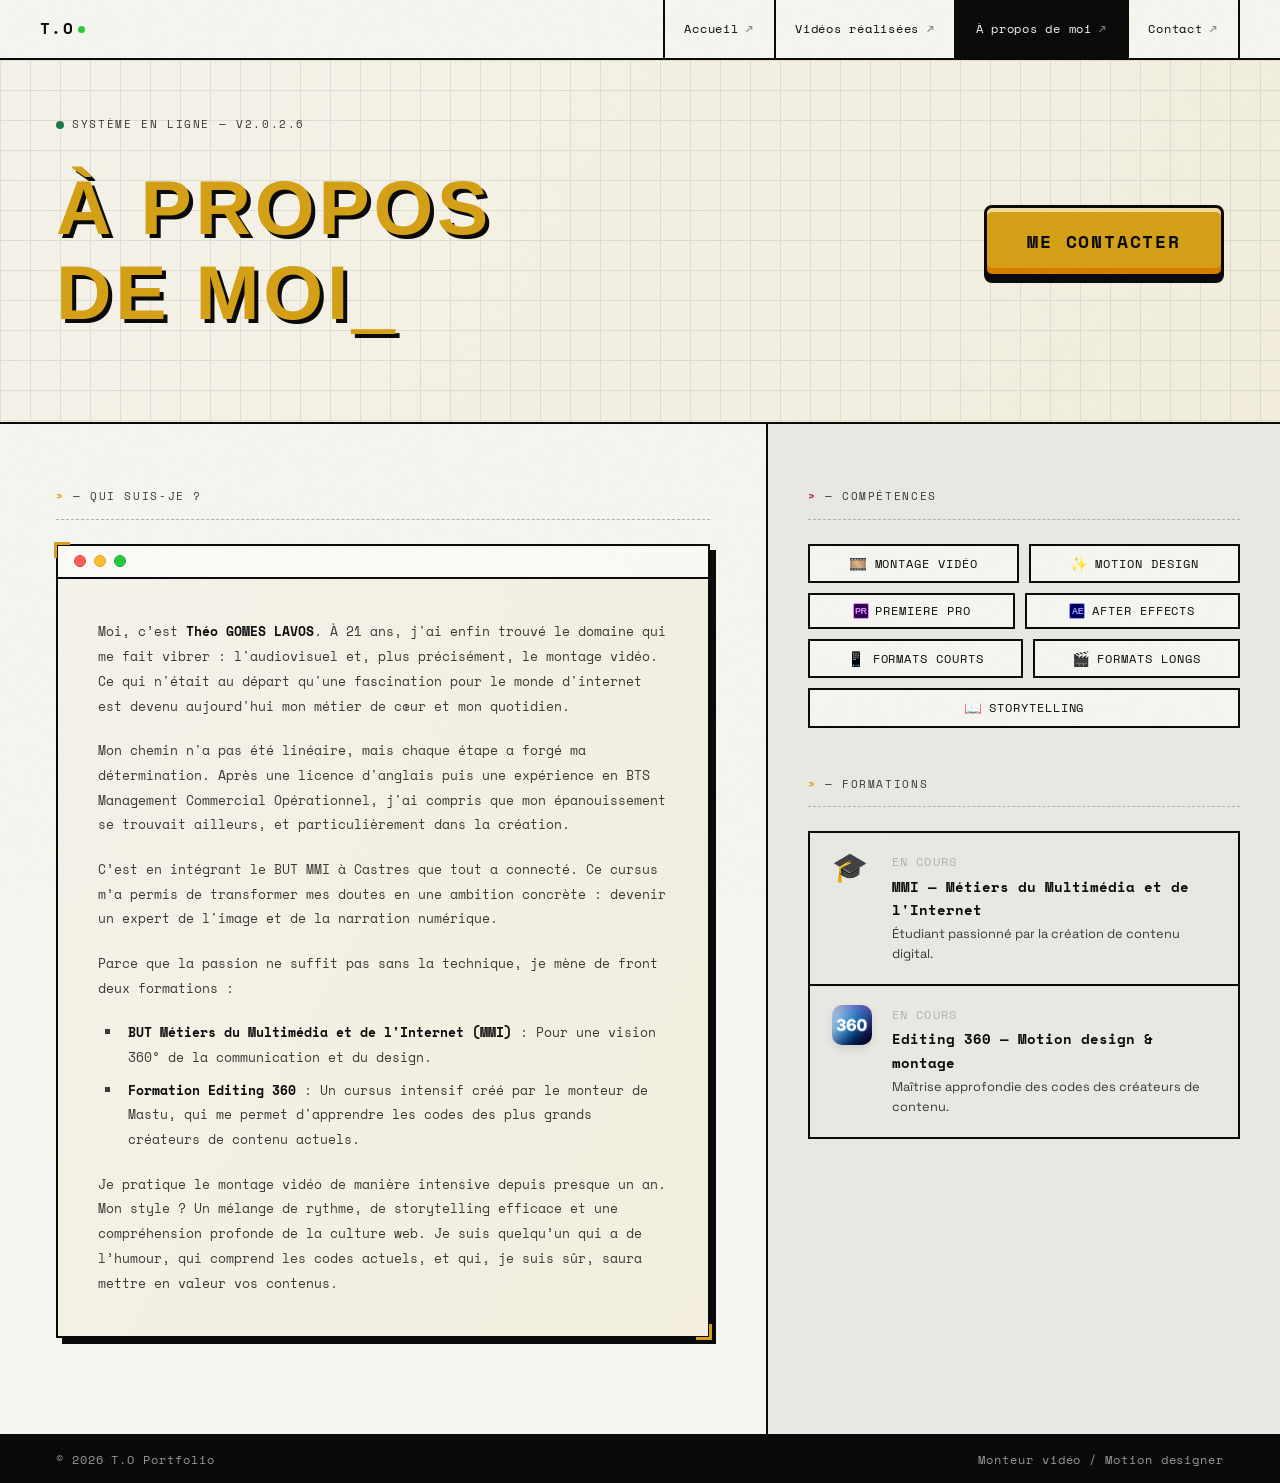
<file: about.html>
<!DOCTYPE html>
<html lang="fr">

<head>
  <meta charset="UTF-8" />
  <meta name="viewport" content="width=device-width, initial-scale=1.0" />
  <title>À propos — T.O Portfolio</title>
  <meta name="description" content="En savoir plus sur Théo, monteur vidéo et motion designer étudiant en MMI." />
  <link rel="preconnect" href="https://fonts.googleapis.com" />
  <link rel="preconnect" href="https://fonts.gstatic.com" crossorigin />
  <link rel="stylesheet" href="style.css" />
</head>

<body>

  <!-- ── NAVIGATION ── -->
  <nav id="nav">
    <a class="nav-logo" href="index.html">T.O</a>
    <ul class="nav-links">
      <li><a href="index.html">Accueil <span class="arrow">↗</span></a></li>
      <li><a href="videos.html">Vidéos réalisées <span class="arrow">↗</span></a></li>
      <li><a href="about.html" class="active hide-sm">À propos de moi <span class="arrow">↗</span></a></li>
      <li><a href="contact.html">Contact <span class="arrow">↗</span></a></li>
    </ul>
  </nav>

  <!-- ── MAIN ── -->
  <main class="page-wrapper">

    <!-- HEADER NOIR -->
    <header class="about-header retro-hero-header">
      <div>
        <div class="retro-status">
          <span class="retro-dot"></span>
          SYSTÈME EN LIGNE — v2.0.2.6
        </div>
        <h1 class="hero-title">
          <span>À PROPOS</span>
          <span>DE MOI</span>
        </h1>
      </div>
      <a href="contact.html" class="btn btn-filled about-header-btn">Me contacter</a>
    </header>

    <!-- GRID ABOUT -->
    <div class="about-grid">

      <!-- Contenu principal -->
      <section class="about-main">
        <div class="retro-status"
          style="margin-bottom: 1.5rem; padding-bottom: 0.8rem; border-bottom: 1px dashed var(--gray-mid);">
          <span style="color:var(--yellow); font-weight:700;">></span> — Qui suis-je ?
        </div>

        <!-- Biographie de l'utilisateur -->
        <div class="graphic-box retro-biography-box"
          style="width: 100%; height: auto; text-align: left; align-items: stretch; padding: 0; justify-content: flex-start; flex-direction: column;">
          <!-- Barre d'en-tête Mac -->
          <div
            style="width: 100%; border-bottom: 2px solid var(--black); background: rgba(255,255,255,0.6); padding: 0.6rem 1rem; display: flex; gap: 0.5rem; align-items: center;">
            <div style="width: 12px; height: 12px; border-radius: 50%; background: #ff5f56; border: 1px solid #e0443e;">
            </div>
            <div style="width: 12px; height: 12px; border-radius: 50%; background: #ffbd2e; border: 1px solid #dea123;">
            </div>
            <div style="width: 12px; height: 12px; border-radius: 50%; background: #27c93f; border: 1px solid #1aab29;">
            </div>
          </div>
          <div style="padding: 2.5rem;">
            <p>Moi, c’est <strong>Théo GOMES LAVOS</strong>. À 21 ans, j'ai enfin trouvé le domaine qui me fait vibrer :
              l'audiovisuel et, plus précisément, le montage vidéo. Ce qui n'était au départ qu'une fascination pour le
              monde d'internet est devenu aujourd'hui mon métier de cœur et mon quotidien.</p>
            <p>Mon chemin n'a pas été linéaire, mais chaque étape a forgé ma détermination. Après une licence d'anglais
              puis une expérience en BTS Management Commercial Opérationnel, j'ai compris que mon épanouissement se
              trouvait ailleurs, et particulièrement dans la création.</p>
            <p>C’est en intégrant le BUT MMI à Castres que tout a connecté. Ce cursus m’a permis de transformer mes
              doutes en une ambition concrète : devenir un expert de l'image et de la narration numérique.</p>
            <p>Parce que la passion ne suffit pas sans la technique, je mène de front deux formations :</p>
            <ul>
              <li><strong>BUT Métiers du Multimédia et de l'Internet (MMI)</strong> : Pour une vision 360° de la
                communication et du design.</li>
              <li><strong>Formation Editing 360</strong> : Un cursus intensif créé par le monteur de Mastu, qui me
                permet d'apprendre les codes des plus grands créateurs de contenu actuels.</li>
            </ul>
            <p>Je pratique le montage vidéo de manière intensive depuis presque un an. Mon style ? Un mélange de rythme,
              de storytelling efficace et une compréhension profonde de la culture web. Je suis quelqu’un qui a de
              l’humour, qui comprend les codes actuels, et qui, je suis sûr, saura mettre en valeur vos contenus.</p>
          </div>
        </div>


      </section>

      <!-- Sidebar -->
      <aside class="about-sidebar">
        <div>
          <div class="retro-status"
            style="margin-bottom: 1.5rem; padding-bottom: 0.8rem; border-bottom: 1px dashed var(--gray-mid);">
            <span style="color:var(--pink); font-weight:700;">></span> — Compétences
          </div>
          <div class="skills-list">
            <span class="skill-tag"><span class="icon-retro">🎞️</span> Montage vidéo</span>
            <span class="skill-tag"><span class="icon-retro">✨</span> Motion design</span>
            <span class="skill-tag"><span class="adobe-icon pr">Pr</span> Premiere Pro</span>
            <span class="skill-tag"><span class="adobe-icon ae">Ae</span> After Effects</span>
            <span class="skill-tag"><span class="icon-retro">📱</span> Formats courts</span>
            <span class="skill-tag"><span class="icon-retro">🎬</span> Formats longs</span>
            <span class="skill-tag"><span class="icon-retro">📖</span> Storytelling</span>
          </div>
        </div>

        <div>
          <div class="retro-status"
            style="margin-bottom: 1.5rem; padding-bottom: 0.8rem; border-bottom: 1px dashed var(--gray-mid);">
            <span style="color:var(--yellow); font-weight:700;">></span> — Formations
          </div>
          <div
            style="border: 2px solid #0a0a0a; padding: 1.2rem 1.4rem; display:flex; align-items:flex-start; gap:1.2rem;">
            <div
              style="font-family:'Space Mono',monospace; font-size:1.8rem; font-weight:700; line-height:1; min-width:40px;">
              🎓</div>
            <div>
              <div
                style="font-family:'Space Mono',monospace; font-size:0.75rem; letter-spacing:0.1em; text-transform:uppercase; color:#b0b0a8; margin-bottom:0.2rem;">
                En cours</div>
              <div style="font-family:'Space Mono',monospace; font-size:0.9rem; font-weight:700;">MMI — Métiers du
                Multimédia et de l'Internet</div>
              <div style="font-size:0.8rem; color:#3a3a35; margin-top:0.2rem;">Étudiant passionné par la création de
                contenu digital.</div>
            </div>
          </div>

          <!-- Formation Editing 360 -->
          <div
            style="border: 2px solid #0a0a0a; border-top: none; padding: 1.2rem 1.4rem; display:flex; align-items:flex-start; gap:1.2rem;">
            <div style="min-width:40px; display:flex; justify-content:center;">
              <img src="logo-360.png" alt="Logo Editing 360"
                style="width: 40px; height: 40px; border-radius: 10px; object-fit: cover; box-shadow: 0 4px 8px rgba(0,0,0,0.1);">
            </div>
            <div>
              <div
                style="font-family:'Space Mono',monospace; font-size:0.75rem; letter-spacing:0.1em; text-transform:uppercase; color:#b0b0a8; margin-bottom:0.2rem;">
                En cours</div>
              <div style="font-family:'Space Mono',monospace; font-size:0.9rem; font-weight:700;">Editing 360 — Motion
                design & montage</div>
              <div style="font-size:0.8rem; color:#3a3a35; margin-top:0.2rem;">Maîtrise approfondie des codes des
                créateurs de contenu.</div>
            </div>
          </div>
        </div>

      </aside>

    </div>

  </main>

  <!-- ── FOOTER ── -->
  <footer>
    <span>© 2026 T.O Portfolio</span>
    <span>Monteur vidéo / Motion designer</span>
  </footer>

  <a id="back-to-top" href="#" aria-label="Remonter en haut">↑</a>
  <script>
    const btn = document.getElementById('back-to-top');
    window.addEventListener('scroll', () => {
      btn.classList.toggle('visible', window.scrollY > 200);
    });
    btn.addEventListener('click', e => { e.preventDefault(); window.scrollTo({ top: 0, behavior: 'smooth' }); });
  </script>
</body>

</html>
</file>
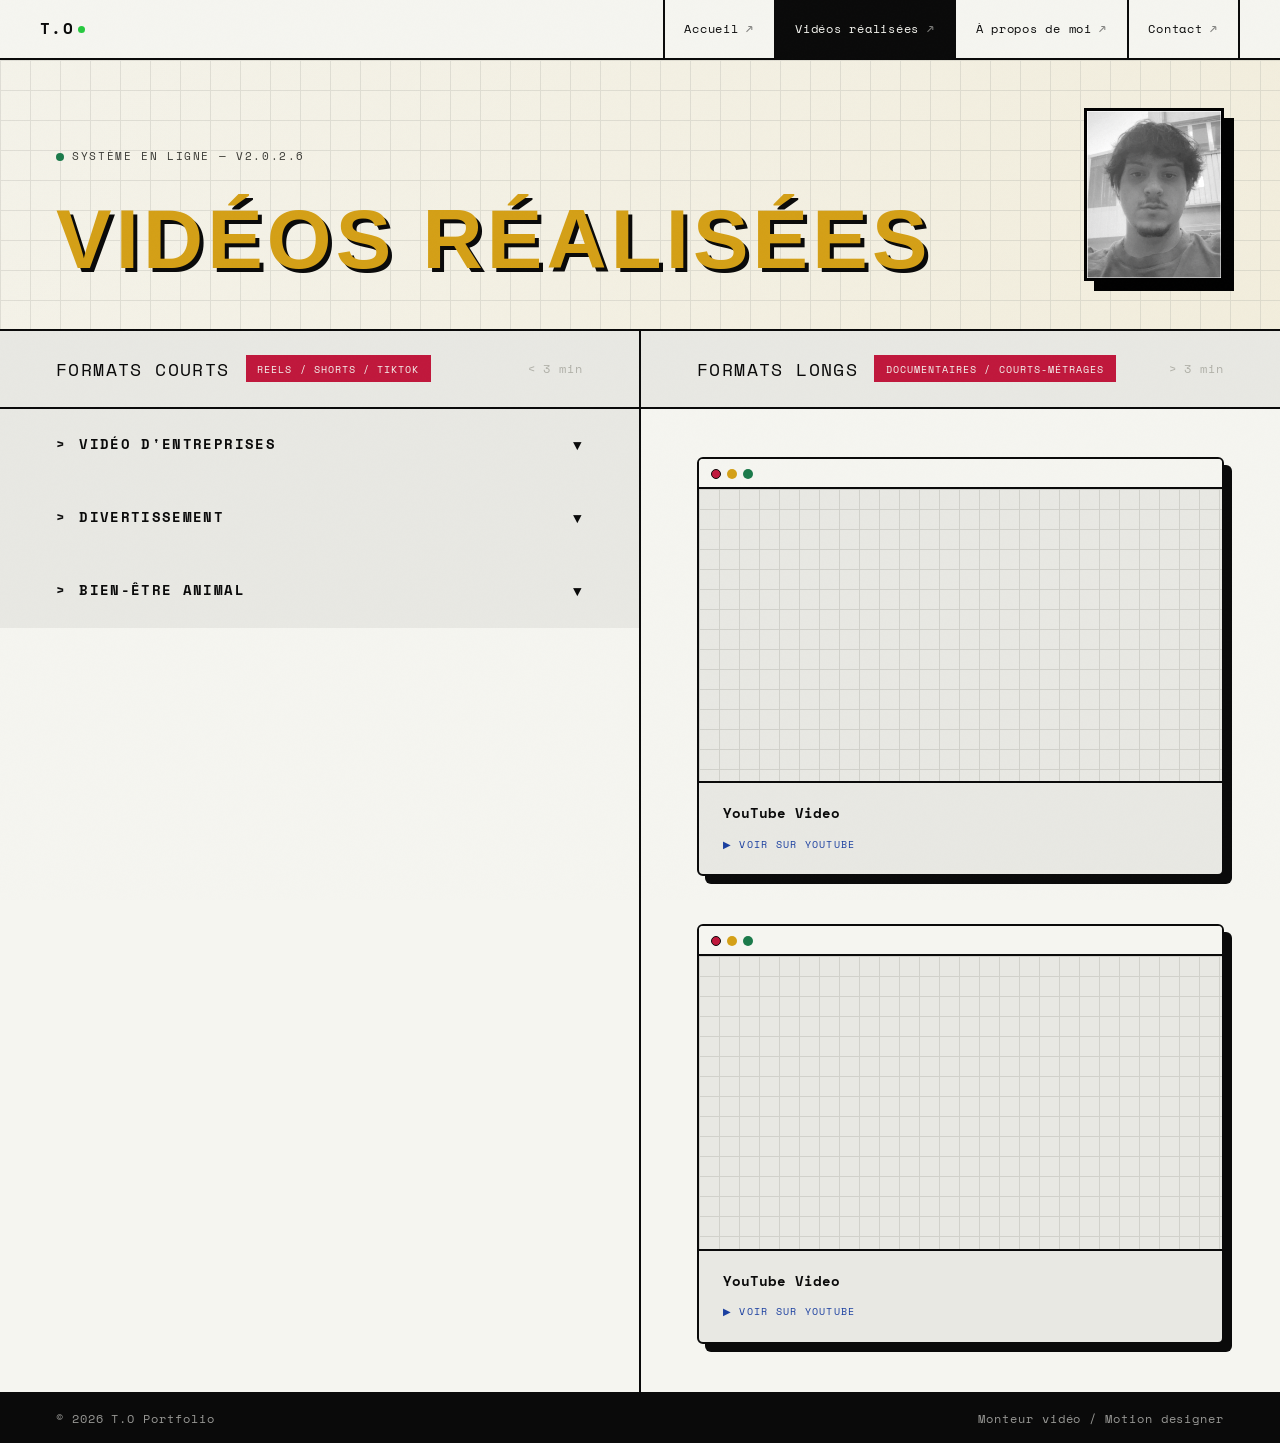
<file: videos.html>
<!DOCTYPE html>
<html lang="fr">
<head>
  <meta charset="UTF-8" />
  <meta name="viewport" content="width=device-width, initial-scale=1.0" />
  <title>Vidéos réalisées — T.O Portfolio</title>
  <meta name="description" content="Découvrez les vidéos réalisées par Théo — formats courts et formats longs." />
  <link rel="preconnect" href="https://fonts.googleapis.com" />
  <link rel="preconnect" href="https://fonts.gstatic.com" crossorigin />
  <link rel="stylesheet" href="style.css" />
</head>
<body>

  <!-- ── NAVIGATION ── -->
  <nav id="nav">
    <a class="nav-logo" href="index.html">T.O</a>
    <ul class="nav-links">
      <li><a href="index.html">Accueil <span class="arrow">↗</span></a></li>
      <li><a href="videos.html" class="active">Vidéos réalisées <span class="arrow">↗</span></a></li>
      <li><a href="about.html" class="hide-sm">À propos de moi <span class="arrow">↗</span></a></li>
      <li><a href="contact.html">Contact <span class="arrow">↗</span></a></li>
    </ul>
  </nav>

  <!-- ── MAIN ── -->
  <main class="page-wrapper">

    <!-- HEADER -->
    <header class="videos-header retro-hero-header">
      <div>
        <div class="retro-status">
          <span class="retro-dot"></span>
          SYSTÈME EN LIGNE — v2.0.2.6
        </div>
        <h1 class="hero-title" style="white-space: nowrap;">
          VIDÉOS RÉALISÉES
        </h1>
      </div>
      <div class="video-header-photo-container">
        <img src="ma tete b&w.png" alt="Théo" class="hero-bw-photo">
      </div>
    </header>

    <!-- ===== FORMATS COURTS ===== -->
    <div class="videos-container">
      <section class="video-section" id="courts">
      <div class="video-section-header">
        <div class="video-section-title">
          Formats courts
          <span class="section-badge">REELS / SHORTS / TIKTOK</span>
        </div>
        <span style="font-family:'Space Mono',monospace; font-size:0.72rem; letter-spacing:0.08em; color:#b0b0a8;">< 3 min</span>
      </div>

      <h3 class="subcategory-title" onclick="this.classList.toggle('active'); this.nextElementSibling.classList.toggle('is-open');">
        Vidéo d'entreprises
        <span class="subcategory-arrow">▼</span>
      </h3>
      <div class="subcategory-wrapper">
        <div class="subcategory-inner">
          <div class="video-grid">

        <!-- Vidéo 10 (Nouvelle) -->
        <article class="video-card">
          <div class="video-thumbnail" style="padding:0;">
            <iframe src="https://www.youtube.com/embed/XIztqyy7Uwg" title="YouTube Short" frameborder="0" allow="accelerometer; autoplay; clipboard-write; encrypted-media; gyroscope; picture-in-picture; web-share" allowfullscreen style="position:absolute; top:0; left:0; width:100%; height:100%;"></iframe>
          </div>
          <div class="video-meta">
            <h3 class="video-title">YouTube Short</h3>
            <a href="https://youtube.com/shorts/XIztqyy7Uwg" target="_blank" class="video-type" style="text-decoration:none; color:var(--blue);">▶ Voir sur YouTube</a>
          </div>
        </article>

        <!-- Vidéo 1 -->
        <article class="video-card">
          <div class="video-thumbnail" style="padding:0;">
            <iframe src="https://www.youtube.com/embed/8SxROkbTCuM" title="YouTube Short" frameborder="0" allow="accelerometer; autoplay; clipboard-write; encrypted-media; gyroscope; picture-in-picture; web-share" allowfullscreen style="position:absolute; top:0; left:0; width:100%; height:100%;"></iframe>
          </div>
          <div class="video-meta">
            <h3 class="video-title">YouTube Short</h3>
            <a href="https://youtube.com/shorts/8SxROkbTCuM" target="_blank" class="video-type" style="text-decoration:none; color:var(--blue);">▶ Voir sur YouTube</a>
          </div>
        </article>

        <!-- Vidéo 2 -->
        <article class="video-card">
          <div class="video-thumbnail" style="padding:0;">
            <iframe src="https://www.youtube.com/embed/7MS7y5DUXrY" title="YouTube Short" frameborder="0" allow="accelerometer; autoplay; clipboard-write; encrypted-media; gyroscope; picture-in-picture; web-share" allowfullscreen style="position:absolute; top:0; left:0; width:100%; height:100%;"></iframe>
          </div>
          <div class="video-meta">
            <h3 class="video-title">YouTube Short</h3>
            <a href="https://youtube.com/shorts/7MS7y5DUXrY" target="_blank" class="video-type" style="text-decoration:none; color:var(--blue);">▶ Voir sur YouTube</a>
          </div>
        </article>

        <!-- Vidéo 3 -->
        <article class="video-card">
          <div class="video-thumbnail" style="padding:0;">
            <iframe src="https://www.youtube.com/embed/yJy8VRseb-8" title="YouTube Short" frameborder="0" allow="accelerometer; autoplay; clipboard-write; encrypted-media; gyroscope; picture-in-picture; web-share" allowfullscreen style="position:absolute; top:0; left:0; width:100%; height:100%;"></iframe>
          </div>
          <div class="video-meta">
            <h3 class="video-title">YouTube Short</h3>
            <a href="https://youtube.com/shorts/yJy8VRseb-8" target="_blank" class="video-type" style="text-decoration:none; color:var(--blue);">▶ Voir sur YouTube</a>
          </div>
        </article>

        <!-- Vidéo 4 -->
        <article class="video-card">
          <div class="video-thumbnail" style="padding:0;">
            <iframe src="https://www.youtube.com/embed/Jv32hOpwCmo" title="YouTube Short" frameborder="0" allow="accelerometer; autoplay; clipboard-write; encrypted-media; gyroscope; picture-in-picture; web-share" allowfullscreen style="position:absolute; top:0; left:0; width:100%; height:100%;"></iframe>
          </div>
          <div class="video-meta">
            <h3 class="video-title">YouTube Short</h3>
            <a href="https://youtube.com/shorts/Jv32hOpwCmo" target="_blank" class="video-type" style="text-decoration:none; color:var(--blue);">▶ Voir sur YouTube</a>
          </div>
        </article>

        <!-- Vidéo 5 -->
        <article class="video-card">
          <div class="video-thumbnail" style="padding:0;">
            <iframe src="https://www.youtube.com/embed/N9XV5IPi5dU" title="YouTube Short" frameborder="0" allow="accelerometer; autoplay; clipboard-write; encrypted-media; gyroscope; picture-in-picture; web-share" allowfullscreen style="position:absolute; top:0; left:0; width:100%; height:100%;"></iframe>
          </div>
          <div class="video-meta">
            <h3 class="video-title">YouTube Short</h3>
            <a href="https://youtube.com/shorts/N9XV5IPi5dU" target="_blank" class="video-type" style="text-decoration:none; color:var(--blue);">▶ Voir sur YouTube</a>
          </div>
        </article>

        <!-- Vidéo 6 -->
        <article class="video-card">
          <div class="video-thumbnail" style="padding:0;">
            <iframe src="https://www.youtube.com/embed/gGJfDrJykRs" title="YouTube Short" frameborder="0" allow="accelerometer; autoplay; clipboard-write; encrypted-media; gyroscope; picture-in-picture; web-share" allowfullscreen style="position:absolute; top:0; left:0; width:100%; height:100%;"></iframe>
          </div>
          <div class="video-meta">
            <h3 class="video-title">YouTube Short</h3>
            <a href="https://youtube.com/shorts/gGJfDrJykRs" target="_blank" class="video-type" style="text-decoration:none; color:var(--blue);">▶ Voir sur YouTube</a>
          </div>
        </article>

        <!-- Vidéo 7 -->
        <article class="video-card">
          <div class="video-thumbnail" style="padding:0;">
            <iframe src="https://www.youtube.com/embed/QSkBJSSQfvA" title="YouTube Short" frameborder="0" allow="accelerometer; autoplay; clipboard-write; encrypted-media; gyroscope; picture-in-picture; web-share" allowfullscreen style="position:absolute; top:0; left:0; width:100%; height:100%;"></iframe>
          </div>
          <div class="video-meta">
            <h3 class="video-title">YouTube Short</h3>
            <a href="https://youtube.com/shorts/QSkBJSSQfvA" target="_blank" class="video-type" style="text-decoration:none; color:var(--blue);">▶ Voir sur YouTube</a>
          </div>
        </article>

        <!-- Vidéo 8 -->
        <article class="video-card">
          <div class="video-thumbnail" style="padding:0;">
            <iframe src="https://www.youtube.com/embed/HWwNmiwiyPQ" title="YouTube Short" frameborder="0" allow="accelerometer; autoplay; clipboard-write; encrypted-media; gyroscope; picture-in-picture; web-share" allowfullscreen style="position:absolute; top:0; left:0; width:100%; height:100%;"></iframe>
          </div>
          <div class="video-meta">
            <h3 class="video-title">YouTube Short</h3>
            <a href="https://youtube.com/shorts/HWwNmiwiyPQ" target="_blank" class="video-type" style="text-decoration:none; color:var(--blue);">▶ Voir sur YouTube</a>
          </div>
        </article>

        <!-- Vidéo 9 -->
        <article class="video-card">
          <div class="video-thumbnail" style="padding:0;">
            <iframe src="https://www.youtube.com/embed/UXJvN4HMr4U" title="YouTube Short" frameborder="0" allow="accelerometer; autoplay; clipboard-write; encrypted-media; gyroscope; picture-in-picture; web-share" allowfullscreen style="position:absolute; top:0; left:0; width:100%; height:100%;"></iframe>
          </div>
          <div class="video-meta">
            <h3 class="video-title">YouTube Short</h3>
            <a href="https://youtube.com/shorts/UXJvN4HMr4U" target="_blank" class="video-type" style="text-decoration:none; color:var(--blue);">▶ Voir sur YouTube</a>
          </div>
        </article>

          </div>
        </div>
      </div>

      <h3 class="subcategory-title" onclick="this.classList.toggle('active'); this.nextElementSibling.classList.toggle('is-open');">
        Divertissement
        <span class="subcategory-arrow">▼</span>
      </h3>
      <div class="subcategory-wrapper">
        <div class="subcategory-inner">
          <div class="video-grid">
            <!-- Ajouter une vidéo -->
            <div class="add-video-card">
              <div class="add-icon">+</div>
              <p class="add-text">Ajouter une vidéo divertissement</p>
            </div>
          </div>
        </div>
      </div>

      <h3 class="subcategory-title" onclick="this.classList.toggle('active'); this.nextElementSibling.classList.toggle('is-open');">
        Bien-être animal
        <span class="subcategory-arrow">▼</span>
      </h3>
      <div class="subcategory-wrapper">
        <div class="subcategory-inner">
          <div class="video-grid">
            <!-- Ajouter une vidéo -->
            <div class="add-video-card">
              <div class="add-icon">+</div>
              <p class="add-text">Ajouter une vidéo bien-être animal</p>
            </div>
          </div>
        </div>
      </div>
    </section>

    <!-- ===== FORMATS LONGS ===== -->
    <section class="video-section" id="longs">
      <div class="video-section-header">
        <div class="video-section-title">
          Formats longs
          <span class="section-badge">DOCUMENTAIRES / COURTS-MÉTRAGES</span>
        </div>
        <span style="font-family:'Space Mono',monospace; font-size:0.72rem; letter-spacing:0.08em; color:#b0b0a8;">> 3 min</span>
      </div>

      <div class="video-grid">

        <!-- Vidéo Longue 1 -->
        <article class="video-card">
          <div class="video-thumbnail" style="padding:0;">
            <iframe src="https://www.youtube.com/embed/diY2pwXCbiU" title="YouTube Video" frameborder="0" allow="accelerometer; autoplay; clipboard-write; encrypted-media; gyroscope; picture-in-picture; web-share" allowfullscreen style="position:absolute; top:0; left:0; width:100%; height:100%;"></iframe>
          </div>
          <div class="video-meta">
            <h3 class="video-title">YouTube Video</h3>
            <a href="https://youtu.be/diY2pwXCbiU" target="_blank" class="video-type" style="text-decoration:none; color:var(--blue);">▶ Voir sur YouTube</a>
          </div>
        </article>

        <!-- Vidéo Longue 2 -->
        <article class="video-card">
          <div class="video-thumbnail" style="padding:0;">
            <iframe src="https://www.youtube.com/embed/y_Gno7DG3pM" title="YouTube Video" frameborder="0" allow="accelerometer; autoplay; clipboard-write; encrypted-media; gyroscope; picture-in-picture; web-share" allowfullscreen style="position:absolute; top:0; left:0; width:100%; height:100%;"></iframe>
          </div>
          <div class="video-meta">
            <h3 class="video-title">YouTube Video</h3>
            <a href="https://youtu.be/y_Gno7DG3pM" target="_blank" class="video-type" style="text-decoration:none; color:var(--blue);">▶ Voir sur YouTube</a>
          </div>
        </article>

      </div>
    </section>
  </div>

  </main>

  <!-- ── FOOTER ── -->
  <footer>
    <span>© 2026 T.O Portfolio</span>
    <span>Monteur vidéo / Motion designer</span>
  </footer>

  <a id="back-to-top" href="#" aria-label="Remonter en haut">↑</a>
  <script>
    const btn = document.getElementById('back-to-top');
    window.addEventListener('scroll', () => {
      btn.classList.toggle('visible', window.scrollY > 200);
    });
    btn.addEventListener('click', e => { e.preventDefault(); window.scrollTo({ top: 0, behavior: 'smooth' }); });
  </script>
</body>
</html>
</file>
<file: style.css>
/* ===========================
   PORTFOLIO - T.O
   Black & White Retro Style
   =========================== */

@import url(https://db.onlinewebfonts.com/c/74cce964a66d24429ec5f73b1ffe8b3a?family=Super+Fortrees);
@import url('https://fonts.googleapis.com/css2?family=Space+Grotesk:wght@300;400;500;600;700&family=Space+Mono:ital,wght@0,400;0,700;1,400&display=swap');

/* ── Reset ── */
*,
*::before,
*::after {
  box-sizing: border-box;
  margin: 0;
  padding: 0;
}

:root {
  --black: #0a0a0a;
  --white: #f5f5f0;
  --gray-light: #e8e8e3;
  --gray-mid: #b0b0a8;
  --gray-dark: #3a3a35;
  --border: 2px solid var(--black);
  --font-display: 'Space Mono', monospace;
  --font-body: 'Space Grotesk', sans-serif;

  /* ── Accent colors — saturated but not neon ── */
  --yellow: #d4a017;
  /* amber doré */
  --blue: #1a3fa0;
  /* bleu saphir profond */
  --pink: #c0183c;
  /* cramoisi vif */
  --green: #1b7a4a;
  /* vert bouteille */
}

html {
  scroll-behavior: smooth;
}

body {
  background-color: var(--white);
  color: var(--black);
  font-family: var(--font-body);
  font-size: 16px;
  line-height: 1.6;
  min-height: 100vh;
  overflow-x: hidden;
}

/* ── Noise texture overlay ── */
body::before {
  content: '';
  position: fixed;
  inset: 0;
  background-image: url("data:image/svg+xml,%3Csvg viewBox='0 0 512 512' xmlns='http://www.w3.org/2000/svg'%3E%3Cfilter id='noise'%3E%3CfeTurbulence type='fractalNoise' baseFrequency='0.9' numOctaves='4' stitchTiles='stitch'/%3E%3C/filter%3E%3Crect width='100%25' height='100%25' filter='url(%23noise)' opacity='0.04'/%3E%3C/svg%3E");
  pointer-events: none;
  z-index: 9999;
  opacity: 0.35;
}

/* ── NAV ── */
nav#nav {
  position: fixed;
  top: 0;
  left: 0;
  right: 0;
  z-index: 100;
  display: flex;
  align-items: stretch;
  justify-content: space-between;
  padding: 0 2.5rem 0 2.5rem;
  height: 60px;
  background: var(--white);
  border-bottom: var(--border);
}

.nav-logo {
  font-family: var(--font-display);
  font-weight: 700;
  font-size: 1rem;
  letter-spacing: 0.08em;
  text-decoration: none;
  color: var(--black);
  display: flex;
  align-items: center;
}

/* Le point du logo pulse en jaune */
.nav-logo::after {
  content: '';
  display: inline-block;
  width: 7px;
  height: 7px;
  background: #27c93f;
  /* Vert Apple/Arcade */
  border-radius: 50%;
  margin-left: 4px;
  vertical-align: middle;
  animation: blink 2.4s ease-in-out infinite;
}

@keyframes blink {

  0%,
  100% {
    opacity: 1;
    transform: scale(1);
  }

  50% {
    opacity: 0.3;
    transform: scale(0.6);
  }
}

.nav-links {
  display: flex;
  gap: 0;
  list-style: none;
  align-items: stretch;
  height: 100%;
}

.nav-links li {
  display: flex;
  align-items: stretch;
}

.nav-links li a {
  display: flex;
  align-items: center;
  gap: 0.4rem;
  padding: 0 1.2rem;
  border-left: var(--border);
  font-family: var(--font-display);
  font-size: 0.78rem;
  letter-spacing: 0.06em;
  text-decoration: none;
  color: var(--black);
  transition: background 0.15s, color 0.15s;
  height: 100%;
}

.nav-links li:last-child a {
  border-right: var(--border);
}

.nav-links li a:hover,
.nav-links li a.active {
  background: var(--black);
  color: var(--white);
}

.nav-links li a .arrow {
  font-size: 0.9rem;
  opacity: 0.5;
}

/* ── PAGE WRAPPER ── */
.page-wrapper {
  padding-top: 60px;
  min-height: 100vh;
  display: flex;
  flex-direction: column;
}

.home-wrapper {
  height: 100vh;
  overflow: hidden;
}

/* ===============================
   HOME PAGE
   =============================== */
.home-hero {
  display: grid;
  grid-template-columns: 1fr 1fr;
  flex: 1;
  border-bottom: var(--border);
  min-height: 0;
}

.hero-left {
  display: flex;
  flex-direction: column;
  justify-content: center;
  padding: 2.5rem 3.5rem;
  border-right: var(--border);
  position: relative;
  background: linear-gradient(120deg, rgba(212, 160, 23, 0.03) 0%, rgba(212, 160, 23, 0.09) 50%, rgba(212, 160, 23, 0.03) 100%);
  background-size: 200% 200%;
  animation: gradient-wave 7s ease-in-out infinite;
  overflow: hidden;
}

.hero-left::before {
  content: '';
  position: absolute;
  inset: 0;
  background-image:
    linear-gradient(var(--gray-mid) 1px, transparent 1px),
    linear-gradient(90deg, var(--gray-mid) 1px, transparent 1px);
  background-size: 30px 30px;
  opacity: 0.15;
  pointer-events: none;
}

.hero-tag {
  font-family: var(--font-display);
  font-size: 0.72rem;
  letter-spacing: 0.12em;
  text-transform: uppercase;
  border: var(--border);
  display: inline-block;
  padding: 0.3rem 0.7rem;
  margin-bottom: 1.5rem;
  position: relative;
  background: var(--yellow);
  align-self: flex-start;
}

.hero-title {
  font-family: 'Super Fortrees', sans-serif;
  font-size: clamp(2.2rem, 6vw, 5.5rem);
  /* Adjusted for Super Fortrees proportions */
  line-height: 1.1;
  letter-spacing: 0.05em;
  margin-bottom: 2rem;
  color: var(--yellow);
  text-shadow: 4px 4px 0 var(--black);
}

.hero-title span {
  display: block;
}

.hero-subtitle {
  font-family: var(--font-display);
  font-size: clamp(0.8rem, 1.3vw, 1rem);
  letter-spacing: 0.06em;
  text-transform: uppercase;
  border-top: var(--border);
  padding-top: 0.8rem;
  margin-top: 0.3rem;
  margin-bottom: 0.6rem;
}

.hero-desc {
  font-size: 1rem;
  color: var(--gray-dark);
  max-width: 380px;
  line-height: 1.7;
}

.hero-cta {
  margin-top: 2.5rem;
  display: flex;
  gap: 1rem;
  flex-wrap: wrap;
}

.btn {
  display: inline-flex;
  align-items: center;
  justify-content: center;
  font-family: var(--font-display);
  font-size: 0.85rem;
  font-weight: 800;
  letter-spacing: 0.05em;
  text-transform: uppercase;
  color: var(--black);
  text-decoration: none;
  background-color: var(--white);
  border: 3px solid var(--black);
  border-radius: 8px;
  padding: 0.8rem 1.4rem 1.1rem 1.4rem;

  box-shadow:
    inset 0 4px 0 rgba(255, 255, 255, 0.6),
    inset 0 -6px 0 var(--gray-light),
    0 6px 0 var(--black);

  transition: transform 0.1s ease, box-shadow 0.1s ease, padding 0.1s ease;
  cursor: pointer;
  position: relative;
}

.btn:hover {
  background-color: var(--gray-light);
  transform: translateY(-2px);
  box-shadow:
    inset 0 4px 0 rgba(255, 255, 255, 0.6),
    inset 0 -6px 0 var(--gray-mid),
    0 8px 0 var(--black);
}

.btn:active {
  transform: translateY(6px);
  box-shadow:
    inset 0 2px 0 rgba(255, 255, 255, 0.4),
    inset 0 -2px 0 var(--gray-mid),
    0 0 0 var(--black);
  padding: 1.1rem 1.4rem 0.8rem 1.4rem;
}

.btn-filled {
  background-color: var(--yellow);
  box-shadow:
    inset 0 4px 0 rgba(255, 255, 255, 0.6),
    inset 0 -6px 0 #d97d00,
    0 6px 0 var(--black);
}

.btn-filled:hover {
  background-color: #ffd447;
  box-shadow:
    inset 0 4px 0 rgba(255, 255, 255, 0.6),
    inset 0 -6px 0 #d97d00,
    0 8px 0 var(--black);
}

/* On garde btn-pixel-3d au cas où, mais on uniformise sur .btn */
.btn-pixel-3d {
  @extend .btn-filled;
}

.hero-right {
  display: flex;
  align-items: center;
  justify-content: center;
  background: var(--gray-light);
  position: relative;
  overflow: hidden;
  padding: 2rem;
}

/* Grille défilante à l'infini */
.hero-right::before {
  content: '';
  position: absolute;
  inset: -100px;
  /* Oversize to prevent gaps during animation */
  background-image:
    linear-gradient(var(--gray-mid) 1px, transparent 1px),
    linear-gradient(90deg, var(--gray-mid) 1px, transparent 1px);
  background-size: 50px 50px;
  opacity: 0.25;
  z-index: 1;
  animation: grid-scroll 4s linear infinite;
}

@keyframes grid-scroll {
  0% {
    transform: translate(0, 0);
  }

  100% {
    transform: translate(50px, 50px);
  }
}

.photo-container {
  position: relative;
  z-index: 2;
  width: 340px;
  height: auto;
  border: var(--border);
  box-shadow: 15px 15px 0 var(--black);
  background: var(--white);
  display: flex;
  flex-direction: column;
  transition: transform 0.3s ease, box-shadow 0.3s ease;
}

.photo-container:hover {
  transform: translate(-5px, -5px);
  box-shadow: 20px 20px 0 var(--black);
}

.hero-photo {
  width: 100%;
  height: 400px;
  object-fit: cover;
  filter: grayscale(1) contrast(1.1);
  display: block;
  border-top: 2px solid var(--black);
}

.graphic-box {
  width: 220px;
  height: 220px;
  border: var(--border);
  background: var(--white);
  display: flex;
  align-items: center;
  justify-content: center;
  position: relative;
  box-shadow: 8px 8px 0 var(--black);
}

.graphic-box-inner {
  width: 160px;
  height: 160px;
  border: var(--border);
  display: flex;
  align-items: center;
  justify-content: center;
  font-family: var(--font-display);
  font-size: 4rem;
  font-weight: 700;
  animation: pulse 3s ease-in-out infinite;
}

@keyframes pulse {

  0%,
  100% {
    transform: scale(1);
  }

  50% {
    transform: scale(1.04);
  }
}

.graphic-orbs {
  display: flex;
  gap: 1rem;
}

.orb {
  width: 14px;
  height: 14px;
  border-radius: 50%;
  border: var(--border);
  background: var(--yellow);
  animation: bounce 1.5s ease-in-out infinite;
}

.orb:nth-child(2) {
  animation-delay: 0.2s;
  background: var(--pink);
  border-color: var(--pink);
}

.orb:nth-child(3) {
  animation-delay: 0.4s;
  background: var(--blue);
  border-color: var(--blue);
}

@keyframes bounce {

  0%,
  100% {
    transform: translateY(0);
  }

  50% {
    transform: translateY(-8px);
  }
}

.quick-links {
  border-top: var(--border);
  flex-shrink: 0;
}

.quick-links h3 {
  font-family: var(--font-display);
  font-size: 0.75rem;
  letter-spacing: 0.1em;
  text-transform: uppercase;
  padding: 0.6rem 3.5rem;
  border-bottom: var(--border);
}

.quick-links-grid {
  display: grid;
  grid-template-columns: repeat(4, 1fr);
}

.quick-link-item {
  display: flex;
  align-items: center;
  justify-content: space-between;
  padding: 0.9rem 2rem;
  border-right: var(--border);
  text-decoration: none;
  color: var(--black);
  font-family: var(--font-display);
  font-size: 0.85rem;
  transition: background 0.15s, color 0.15s;
}

.quick-link-item:last-child {
  border-right: none;
}

.quick-link-item:hover {
  background: var(--black);
  color: var(--white);
}

.quick-link-item span {
  font-size: 1.1rem;
  opacity: 0.5;
}

/* Scrolling marquee */
.marquee-bar {
  border-top: var(--border);
  overflow: hidden;
  white-space: nowrap;
  padding: 1.4rem 0;
  background: var(--blue);
  color: var(--white);
  flex-shrink: 0;
}

.marquee-inner {
  display: inline-block;
  animation: marquee 22s linear infinite;
  font-family: var(--font-display);
  font-size: 1rem;
  letter-spacing: 0.2em;
  text-transform: uppercase;
  font-weight: 700;
}

@keyframes marquee {
  from {
    transform: translateX(0);
  }

  to {
    transform: translateX(-50%);
  }
}

/* ── RETRO ELEMENTS ── */

/* CRT scanlines overlay on hero-right */
.hero-right::after {
  content: '';
  position: absolute;
  inset: 0;
  background: repeating-linear-gradient(0deg,
      transparent,
      transparent 2px,
      rgba(0, 0, 0, 0.06) 2px,
      rgba(0, 0, 0, 0.06) 4px);
  pointer-events: none;
  z-index: 2;
}

/* Retro corner brackets on graphic box */
.graphic-box::before,
.graphic-box::after {
  content: '';
  position: absolute;
  width: 16px;
  height: 16px;
  z-index: 3;
}

.graphic-box::before {
  top: -4px;
  left: -4px;
  border-top: 3px solid var(--yellow);
  border-left: 3px solid var(--yellow);
}

.graphic-box::after {
  bottom: -4px;
  right: -4px;
  border-bottom: 3px solid var(--yellow);
  border-right: 3px solid var(--yellow);
}

/* Retro status badge */
.retro-status {
  font-family: var(--font-display);
  font-size: 0.68rem;
  letter-spacing: 0.15em;
  text-transform: uppercase;
  color: var(--gray-dark);
  display: flex;
  align-items: center;
  gap: 0.5rem;
  margin-bottom: 1.2rem;
}

.retro-dot {
  width: 8px;
  height: 8px;
  background: var(--green);
  border-radius: 50%;
  animation: pulse-dot 1.5s ease-in-out infinite;
  flex-shrink: 0;
}

@keyframes pulse-dot {

  0%,
  100% {
    opacity: 1;
    box-shadow: 0 0 0 0 rgba(27, 122, 74, 0.5);
  }

  50% {
    opacity: 0.7;
    box-shadow: 0 0 0 5px rgba(27, 122, 74, 0);
  }
}

/* Typewriter cursor on hero title */
.hero-title span:last-child::after {
  content: '_';
  animation: cursor-blink 1s step-end infinite;
  color: var(--yellow);
  font-weight: 400;
}

@keyframes cursor-blink {

  0%,
  100% {
    opacity: 1;
  }

  50% {
    opacity: 0;
  }
}



/* Retro info strip */
.retro-info-strip {
  font-family: var(--font-display);
  font-size: 0.65rem;
  letter-spacing: 0.12em;
  text-transform: uppercase;
  color: var(--gray-mid);
  margin-top: 1.5rem;
  display: flex;
  gap: 1.5rem;
  flex-wrap: wrap;
}

.retro-info-strip span {
  display: flex;
  align-items: center;
  gap: 0.4rem;
}

.retro-info-strip span::before {
  content: '>';
  color: var(--yellow);
  font-weight: 700;
}

/* ===============================
   CONTACT PAGE
   =============================== */
.contact-header {
  flex-direction: row !important;
  justify-content: space-between !important;
  align-items: center !important;
  flex-wrap: wrap;
  gap: 2rem;
}

.contact-header h1 {
  font-family: 'Super Fortrees', sans-serif;
  font-size: clamp(2rem, 8vw, 6.5rem);
  line-height: 1.1;
  letter-spacing: 0.05em;
  color: var(--black);
  text-shadow: 4px 4px 0 var(--black);
  text-align: right;
  margin: 0;
  flex-shrink: 0;
}

.contact-label {
  font-family: var(--font-display);
  font-size: 2.2rem;
  /* Encore plus gros pour les icônes */
  color: var(--black);
  display: flex;
  align-items: center;
  justify-content: center;
  min-width: 50px;
  flex-shrink: 0;
}

/* Texte avec animation de vague */
.text-wave {
  font-family: 'Super Fortrees', sans-serif !important;
  font-size: clamp(0.9rem, 1.8vw, 1.4rem);
  background: linear-gradient(90deg, #000000, #555555, #000000);
  background-size: 200% auto;
  -webkit-background-clip: text;
  -webkit-text-fill-color: transparent;
  animation: shine-wave 3s linear infinite;
  display: inline-block;
  line-height: 1.5;
}

@keyframes shine-wave {
  to {
    background-position: 200% center;
  }
}

.contact-header p {
  font-size: 1.1rem;
  font-weight: 500;
  color: var(--gray-dark);
  max-width: 500px;
  text-align: left;
  margin: 0;
}

.contact-grid {
  display: grid;
  grid-template-columns: 1fr 1fr;
  min-height: 60vh;
}

.contact-info {
  padding: 3.5rem;
  border-right: var(--border);
  border-bottom: var(--border);
  display: flex;
  flex-direction: column;
  justify-content: flex-start;
  gap: 2.5rem;
  position: relative;
  overflow: hidden;
}

.contact-illustration-wrapper {
  margin-top: auto;
  padding-top: 2rem;
  display: flex;
  justify-content: center;
  align-items: center;
}

.contact-illustration {
  width: 100%;
  max-width: 280px;
  height: auto;
  filter: grayscale(1) contrast(1.1) drop-shadow(12px 12px 0px rgba(0, 0, 0, 0.15));
  opacity: 1;
  animation: floating 6s ease-in-out infinite;
  pointer-events: none;
  border: 1px solid rgba(0, 0, 0, 0.05);
  /* Subtle border to ground it */
  padding: 1rem;
}

@keyframes floating {

  0%,
  100% {
    transform: translateY(0) rotate(0deg);
  }

  50% {
    transform: translateY(-15px) rotate(2deg);
  }
}

.contact-item {
  display: flex;
  flex-direction: row;
  align-items: center;
  gap: 1.5rem;
}



.contact-value {
  font-family: var(--font-display);
  font-size: 1.4rem;
  font-weight: 700;
  text-decoration: none;
  color: var(--black);
  transition: opacity 0.15s;
  display: flex;
  align-items: center;
  gap: 0.5rem;
}

.contact-value:hover {
  opacity: 0.7;
}

/* Couleur sur les liens de contact au survol */
a.contact-value:nth-of-type(1):hover {
  color: var(--blue);
}

a.contact-value:nth-of-type(2):hover {
  color: var(--pink);
}

.social-section {
  padding: 3.5rem;
  border-bottom: var(--border);
  display: flex;
  flex-direction: column;
  justify-content: space-between;
}

.social-section h2 {
  font-family: var(--font-display);
  font-size: 0.78rem;
  letter-spacing: 0.12em;
  text-transform: uppercase;
  margin-bottom: 2rem;
}

.social-links {
  display: flex;
  flex-direction: column;
  gap: 1rem;
}

.social-link {
  display: flex;
  align-items: center;
  gap: 1rem;
  padding: 1rem 1.2rem;
  border: var(--border);
  text-decoration: none;
  color: var(--black);
  font-family: var(--font-display);
  font-size: 0.9rem;
  letter-spacing: 0.06em;
  transition: background 0.15s, color 0.15s, transform 0.1s;
  position: relative;
}

.social-link:hover {
  background: var(--black);
  color: var(--white);
  transform: translate(-3px, -3px);
  box-shadow: 5px 5px 0 var(--black);
}

/* Les couleurs par réseau sont gérées par les classes globales .btn .btn-filled */

.social-icon {
  width: 36px;
  height: 36px;
  border: 2px solid currentColor;
  display: flex;
  align-items: center;
  justify-content: center;
  flex-shrink: 0;
}

.social-arrow {
  margin-left: auto;
  font-size: 1.1rem;
  opacity: 0.5;
}

.contact-deco {
  grid-column: 1 / -1;
  display: flex;
  align-items: center;
  justify-content: center;
  padding: 4rem;
  background: var(--yellow);
  /* Re-saturé */
  position: relative;
  overflow: hidden;
}

.contact-deco::before {
  content: '';
  position: absolute;
  inset: -100px;
  background-image:
    linear-gradient(var(--gray-mid) 1px, transparent 1px),
    linear-gradient(90deg, var(--gray-mid) 1px, transparent 1px);
  background-size: 50px 50px;
  opacity: 0.6;
  /* Grid plus visible */
  z-index: 0;
  animation: grid-scroll 4s linear infinite;
}

.contact-deco-text {
  position: relative;
  z-index: 1;
  font-family: var(--font-display);
  font-size: clamp(1.5rem, 4vw, 3rem);
  font-weight: 700;
  letter-spacing: 0.15em;
  text-transform: uppercase;
  text-align: center;
  border: var(--border);
  padding: 1.5rem 3rem;
  background: var(--white);
  box-shadow: 8px 8px 0 var(--black);
}

/* ===============================
   ABOUT PAGE
   =============================== */
/* ==================================================
   COMMON HERO HEADERS (About, Videos, Contact)
   ================================================== */
.contact-header,
.videos-header {
  padding: 3rem 3.5rem;
  background: linear-gradient(120deg, rgba(212, 160, 23, 0.03) 0%, rgba(212, 160, 23, 0.09) 50%, rgba(212, 160, 23, 0.03) 100%);
  background-size: 200% 200%;
  animation: gradient-wave 7s ease-in-out infinite;
  color: var(--black);
  position: relative;
  overflow: hidden;
  border-bottom: var(--border);
  display: flex;
  flex-direction: column;
  align-items: flex-start;
  justify-content: center;
  gap: 1.5rem;
}

.about-header {
  padding: 3.5rem 3.5rem;
  background: linear-gradient(120deg, rgba(212, 160, 23, 0.03) 0%, rgba(212, 160, 23, 0.09) 50%, rgba(212, 160, 23, 0.03) 100%);
  background-size: 200% 200%;
  animation: gradient-wave 7s ease-in-out infinite;
  color: var(--black);
  position: relative;
  overflow: hidden;
  border-bottom: var(--border);
  display: flex !important;
  flex-direction: row !important;
  justify-content: space-between !important;
  align-items: center !important;
  flex-wrap: nowrap !important;
  gap: 2rem;
}

.about-header-btn {
  padding: 1.2rem 2.5rem;
  /* Agrandissement du bouton */
  font-size: 1.1rem;
  /* Agrandissement du bouton */
  font-weight: 700;
  text-transform: uppercase;
  letter-spacing: 0.1em;
  min-width: 240px;
  text-align: center;
}

.contact-header::before,
.videos-header::before,
.about-header::before {
  content: '';
  position: absolute;
  inset: 0;
  background-image:
    linear-gradient(var(--gray-mid) 1px, transparent 1px),
    linear-gradient(90deg, var(--gray-mid) 1px, transparent 1px);
  background-size: 30px 30px;
  opacity: 0.3;
  pointer-events: none;
  z-index: 0;
}

.contact-header>*,
.videos-header>*,
.about-header>* {
  position: relative;
  z-index: 1;
}

.retro-hero-header {
  display: flex;
  flex-direction: column;
  justify-content: flex-end;
}

.retro-hero-header .hero-title {
  position: relative;
  z-index: 1;
}

.retro-hero-header .retro-status {
  position: relative;
  z-index: 1;
  margin-bottom: 2rem;
}

.about-grid {
  display: grid;
  grid-template-columns: 1.2fr 0.8fr;
  min-height: calc(100vh - 200px);
}

.about-main {
  padding: 4rem 3.5rem;
  border-right: var(--border);
}

.about-section-label {
  font-family: var(--font-display);
  font-size: 0.72rem;
  letter-spacing: 0.12em;
  text-transform: uppercase;
  color: var(--gray-mid);
  margin-bottom: 1.5rem;
  padding-bottom: 0.8rem;
  border-bottom: 1px dashed var(--gray-mid);
}

.about-text-placeholder {
  display: none;
  /* Replaced by graphic box */
}

.retro-biography-box {
  background: linear-gradient(120deg, rgba(212, 160, 23, 0.03) 0%, rgba(212, 160, 23, 0.09) 50%, rgba(212, 160, 23, 0.03) 100%);
  background-size: 200% 200%;
  box-shadow: 6px 6px 0 var(--black);
  margin-bottom: 2rem;
  position: relative;
  animation: gradient-wave 7s ease-in-out infinite;
}

@keyframes gradient-wave {
  0% {
    background-position: 0% 50%;
  }

  50% {
    background-position: 100% 50%;
  }

  100% {
    background-position: 0% 50%;
  }
}



.retro-biography-box p {
  font-family: var(--font-display);
  font-size: 0.82rem;
  line-height: 1.9;
  color: var(--gray-dark);
  margin-bottom: 1.2rem;
}

.retro-biography-box p:last-child {
  margin-bottom: 0;
}

.retro-biography-box ul {
  font-family: var(--font-display);
  font-size: 0.82rem;
  line-height: 1.9;
  color: var(--gray-dark);
  margin-bottom: 1.2rem;
  padding-left: 1.5rem;
  list-style-type: square;
}

.retro-biography-box li {
  margin-bottom: 0.5rem;
  padding-left: 0.4rem;
}

.retro-biography-box strong {
  color: var(--black);
  font-weight: 700;
}

.about-sidebar {
  padding: 4rem 2.5rem;
  background: var(--gray-light);
  display: flex;
  flex-direction: column;
  gap: 3rem;
}

.about-stat {
  border-top: var(--border);
  padding-top: 1.2rem;
}

.about-stat-num {
  font-family: var(--font-display);
  font-size: 3rem;
  font-weight: 700;
  line-height: 1;
}

.about-stat-label {
  font-size: 0.85rem;
  color: var(--gray-dark);
  margin-top: 0.4rem;
}

.skills-list {
  display: flex;
  flex-wrap: wrap;
  gap: 0.6rem;
  margin-top: 1rem;
}

.skill-tag {
  display: inline-flex;
  align-items: center;
  justify-content: center;
  flex-grow: 1;
  gap: 0.4rem;
  border: var(--border);
  padding: 0.4rem 0.8rem;
  font-family: var(--font-display);
  font-size: 0.75rem;
  letter-spacing: 0.08em;
  text-transform: uppercase;
  background: var(--white);
  cursor: default;
  transition: background 0.15s, color 0.15s, border-color 0.15s;
}

.icon-retro {
  font-size: 0.9rem;
  filter: grayscale(0.2) contrast(1.2);
}

.adobe-icon {
  display: inline-flex;
  align-items: center;
  justify-content: center;
  width: 16px;
  height: 16px;
  font-family: Arial, sans-serif;
  font-weight: 800;
  font-size: 9px;
  border-radius: 2px;
  letter-spacing: -0.5px;
}

.adobe-icon.ae {
  background-color: #00005b;
  color: #9999ff;
  border: 1px solid #9999ff;
}

.adobe-icon.pr {
  background-color: #2a004f;
  color: #e886ff;
  border: 1px solid #e886ff;
}

.skill-tag:nth-child(odd):hover {
  background: var(--yellow);
  color: var(--black);
  border-color: var(--black);
}

.skill-tag:nth-child(even):hover {
  background: var(--blue);
  color: var(--white);
  border-color: var(--blue);
}

/* ===============================
   VIDEOS PAGE
   =============================== */
.videos-header {
  border-bottom: var(--border);
  padding: 3rem 3.5rem;
  display: grid;
  grid-template-columns: 1fr auto;
  align-items: end;
  gap: 2rem;
}

.videos-header h1 {
  font-family: 'Super Fortrees', sans-serif;
  font-size: clamp(2rem, 6.5vw, 6.5rem);
  font-weight: 700;
  line-height: 1;
  letter-spacing: 0.05em;
  text-shadow: 4px 4px 0 var(--black);
  margin: 0;
}

.videos-container {
  display: flex;
  align-items: stretch;
  border-bottom: var(--border);
}

.video-section {
  flex: 1;
  width: 50%;
}

#courts {
  border-right: var(--border);
}

#longs {
  border-left: none;
}

.video-section-header {
  display: flex;
  align-items: center;
  justify-content: space-between;
  padding: 1.5rem 3.5rem;
  border-bottom: var(--border);
  background: var(--gray-light);
}

.video-section-title {
  font-family: var(--font-display);
  font-size: 1.1rem;
  letter-spacing: 0.08em;
  text-transform: uppercase;
  display: flex;
  align-items: center;
  gap: 1rem;
}

.subcategory-title {
  font-family: var(--font-display);
  font-size: 0.85rem;
  letter-spacing: 0.1em;
  text-transform: uppercase;
  color: var(--black);
  border-bottom: 2px dashed var(--gray-light);
  padding: 1.5rem 3.5rem;
  margin: 0;
  background: var(--gray-light);
  display: flex;
  align-items: center;
  gap: 0.8rem;
  cursor: pointer;
  transition: background 0.2s, color 0.2s;
}

.subcategory-title:hover {
  background: var(--yellow);
}

.subcategory-title::before {
  content: '>';
  color: var(--black);
  font-weight: 700;
}

.subcategory-arrow {
  margin-left: auto;
  font-size: 0.9rem;
  transition: transform 0.4s cubic-bezier(0.25, 1, 0.5, 1);
}

.subcategory-title.active .subcategory-arrow {
  transform: rotate(-180deg);
}

.subcategory-wrapper {
  display: grid;
  grid-template-rows: 0fr;
  transition: grid-template-rows 0.5s cubic-bezier(0.25, 1, 0.5, 1);
}

.subcategory-wrapper.is-open {
  grid-template-rows: 1fr;
}

.subcategory-inner {
  min-height: 0;
  overflow: hidden;
}

.subcategory-wrapper .video-grid {
  padding-top: 2rem;
}

.section-badge {
  font-size: 0.65rem;
  letter-spacing: 0.1em;
  border: var(--border);
  padding: 0.2rem 0.6rem;
  background: var(--pink);
  color: var(--white);
  border-color: var(--pink);
}

.video-grid {
  display: grid;
  grid-template-columns: repeat(auto-fill, minmax(280px, 1fr));
  gap: 3rem;
  padding: 3rem 3.5rem;
  background: var(--white);
}

#courts .video-grid {
  grid-template-columns: repeat(auto-fill, minmax(180px, 1fr));
}

#longs .video-grid {
  grid-template-columns: 1fr;
}

.video-card {
  border: var(--border);
  overflow: hidden;
  position: relative;
  transition: transform 0.2s;
  background: var(--gray-light);
  box-shadow: 8px 8px 0 var(--black);
  border-radius: 6px;
}

.video-card:hover {
  z-index: 1;
  transform: translate(-3px, -3px);
  box-shadow: 12px 12px 0 var(--black);
}

/* macOS style window header */
.video-card::before {
  content: '';
  display: block;
  height: 30px;
  background: var(--white);
  border-bottom: var(--border);
  position: relative;
}

/* macOS style dots */
.video-card::after {
  content: '';
  position: absolute;
  top: 10px;
  left: 12px;
  width: 10px;
  height: 10px;
  border-radius: 50%;
  background: var(--pink);
  box-shadow: 16px 0 0 var(--yellow), 32px 0 0 var(--green);
  border: 1px solid var(--black);
}

.video-thumbnail {
  width: 100%;
  aspect-ratio: 21/9;
  background: var(--gray-light);
  display: flex;
  align-items: center;
  justify-content: center;
  position: relative;
  overflow: hidden;
  border-bottom: var(--border);
}

#courts .video-thumbnail {
  aspect-ratio: 9/16;
}

#longs .video-thumbnail {
  aspect-ratio: 16/9;
}

.video-thumbnail::before {
  content: '';
  position: absolute;
  inset: 0;
  background-image:
    linear-gradient(var(--gray-mid) 1px, transparent 1px),
    linear-gradient(90deg, var(--gray-mid) 1px, transparent 1px);
  background-size: 20px 20px;
  opacity: 0.4;
}

.video-play {
  position: relative;
  z-index: 1;
  width: 48px;
  height: 48px;
  border: var(--border);
  background: var(--white);
  display: flex;
  align-items: center;
  justify-content: center;
  font-size: 1.2rem;
  transition: background 0.15s, color 0.15s;
}

.video-card:hover .video-play {
  background: var(--black);
  color: var(--white);
}

.video-meta {
  padding: 1.2rem 1.5rem;
}

.video-meta-top {
  display: flex;
  align-items: center;
  justify-content: space-between;
  margin-bottom: 0.5rem;
}

.video-type {
  font-family: var(--font-display);
  font-size: 0.65rem;
  letter-spacing: 0.12em;
  text-transform: uppercase;
  color: var(--gray-mid);
}

.video-title {
  font-family: var(--font-display);
  font-size: 0.88rem;
  font-weight: 700;
  margin-bottom: 0.3rem;
}

.video-desc {
  font-size: 0.8rem;
  color: var(--gray-dark);
  line-height: 1.5;
}

/* Placeholder cards */
.video-card-placeholder .video-thumbnail {
  opacity: 0.4;
}

.video-card-placeholder .video-title,
.video-card-placeholder .video-desc {
  color: var(--gray-mid);
}

/* Add video CTA */
.add-video-card {
  border-right: var(--border);
  border-bottom: var(--border);
  min-height: 200px;
  display: flex;
  flex-direction: column;
  align-items: center;
  justify-content: center;
  padding: 2rem;
  text-align: center;
  cursor: pointer;
  background: repeating-linear-gradient(45deg,
      transparent,
      transparent 8px,
      rgba(0, 0, 0, 0.03) 8px,
      rgba(0, 0, 0, 0.03) 9px);
  transition: background 0.15s;
}

.add-video-card:hover {
  background: var(--gray-light);
}

.add-icon {
  width: 48px;
  height: 48px;
  border: var(--border);
  display: flex;
  align-items: center;
  justify-content: center;
  font-size: 1.5rem;
  margin-bottom: 0.8rem;
}

.add-text {
  font-family: var(--font-display);
  font-size: 0.72rem;
  letter-spacing: 0.1em;
  text-transform: uppercase;
  color: var(--gray-mid);
}

/* ===============================
   FOOTER
   =============================== */
footer {
  border-top: var(--border);
  padding: 0.9rem 3.5rem;
  display: flex;
  align-items: center;
  justify-content: space-between;
  background: var(--black);
  color: var(--white);
  flex-shrink: 0;
}

footer span {
  font-family: var(--font-display);
  font-size: 0.72rem;
  letter-spacing: 0.08em;
  opacity: 0.6;
}

/* ── Back to top button ── */
#back-to-top {
  position: fixed;
  bottom: 2rem;
  right: 2rem;
  z-index: 200;
  width: 46px;
  height: 46px;
  border: var(--border);
  background: var(--white);
  color: var(--black);
  font-size: 1.2rem;
  display: flex;
  align-items: center;
  justify-content: center;
  cursor: pointer;
  opacity: 0;
  pointer-events: none;
  transform: translateY(12px);
  transition: opacity 0.25s, transform 0.25s, background 0.15s, color 0.15s, box-shadow 0.15s;
  text-decoration: none;
}

#back-to-top.visible {
  opacity: 1;
  pointer-events: auto;
  transform: translateY(0);
}

#back-to-top:hover {
  background: var(--yellow);
  color: var(--black);
  border-color: var(--black);
  box-shadow: 4px 4px 0 var(--black);
  transform: translate(-2px, -2px);
}

/* ===============================
   RESPONSIVE
   =============================== */
@media (max-width: 768px) {
  nav#nav {
    padding: 0 1.5rem;
  }

  .nav-links li a {
    padding: 0.5rem 0.8rem;
    font-size: 0.7rem;
  }

  .home-hero {
    grid-template-columns: 1fr;
  }

  .hero-left {
    padding: 3rem 1.5rem;
    border-right: none;
    border-bottom: var(--border);
  }

  .hero-right {
    min-height: 300px;
  }

  .quick-links-grid {
    grid-template-columns: repeat(2, 1fr);
  }

  .quick-link-item:nth-child(2n) {
    border-right: none;
  }

  .contact-grid {
    grid-template-columns: 1fr;
  }

  .contact-info {
    border-right: none;
    padding: 2rem 1.5rem;
  }

  .social-section {
    padding: 2rem 1.5rem;
  }

  .about-grid {
    grid-template-columns: 1fr;
  }

  .about-main {
    border-right: none;
    padding: 2.5rem 1.5rem;
  }

  .about-sidebar {
    flex-direction: row;
    flex-wrap: wrap;
    padding: 2rem 1.5rem;
    gap: 1.5rem;
  }

  .videos-container {
    flex-direction: column;
  }

  .video-section {
    width: 100%;
  }

  #courts {
    border-right: none;
    border-bottom: var(--border);
  }

  .video-grid {
    grid-template-columns: repeat(2, 1fr);
  }

  .video-card:nth-child(3n) {
    border-right: var(--border);
  }

  .video-card:nth-child(2n) {
    border-right: none;
  }

  .contact-header,
  .videos-header,
  .about-header {
    padding: 2rem 1.5rem;
  }
}

@media (max-width: 480px) {
  .nav-links .hide-sm {
    display: none;
  }

  .video-grid {
    grid-template-columns: 1fr;
  }

  .video-card:nth-child(2n) {
    border-right: var(--border);
  }

  .contact-deco {
    padding: 2rem;
  }

  footer {
    flex-direction: column;
    gap: 0.5rem;
    text-align: center;
    padding: 1.2rem;
  }
}

/* ── VIDEOS PAGE HEADER PHOTO ── */
.video-header-photo-container {
  display: flex;
  align-items: center;
  justify-content: flex-end;
  z-index: 2;
}

.hero-bw-photo {
  width: 140px;
  height: auto;
  border: 3px solid var(--black);
  box-shadow: 10px 10px 0 var(--black);
  filter: grayscale(1) contrast(1.1);
  transition: transform 0.3s ease, box-shadow 0.3s ease;
  background: var(--white);
}

.hero-bw-photo:hover {
  transform: translate(-5px, -5px);
  box-shadow: 15px 15px 0 var(--black);
}
</file>
